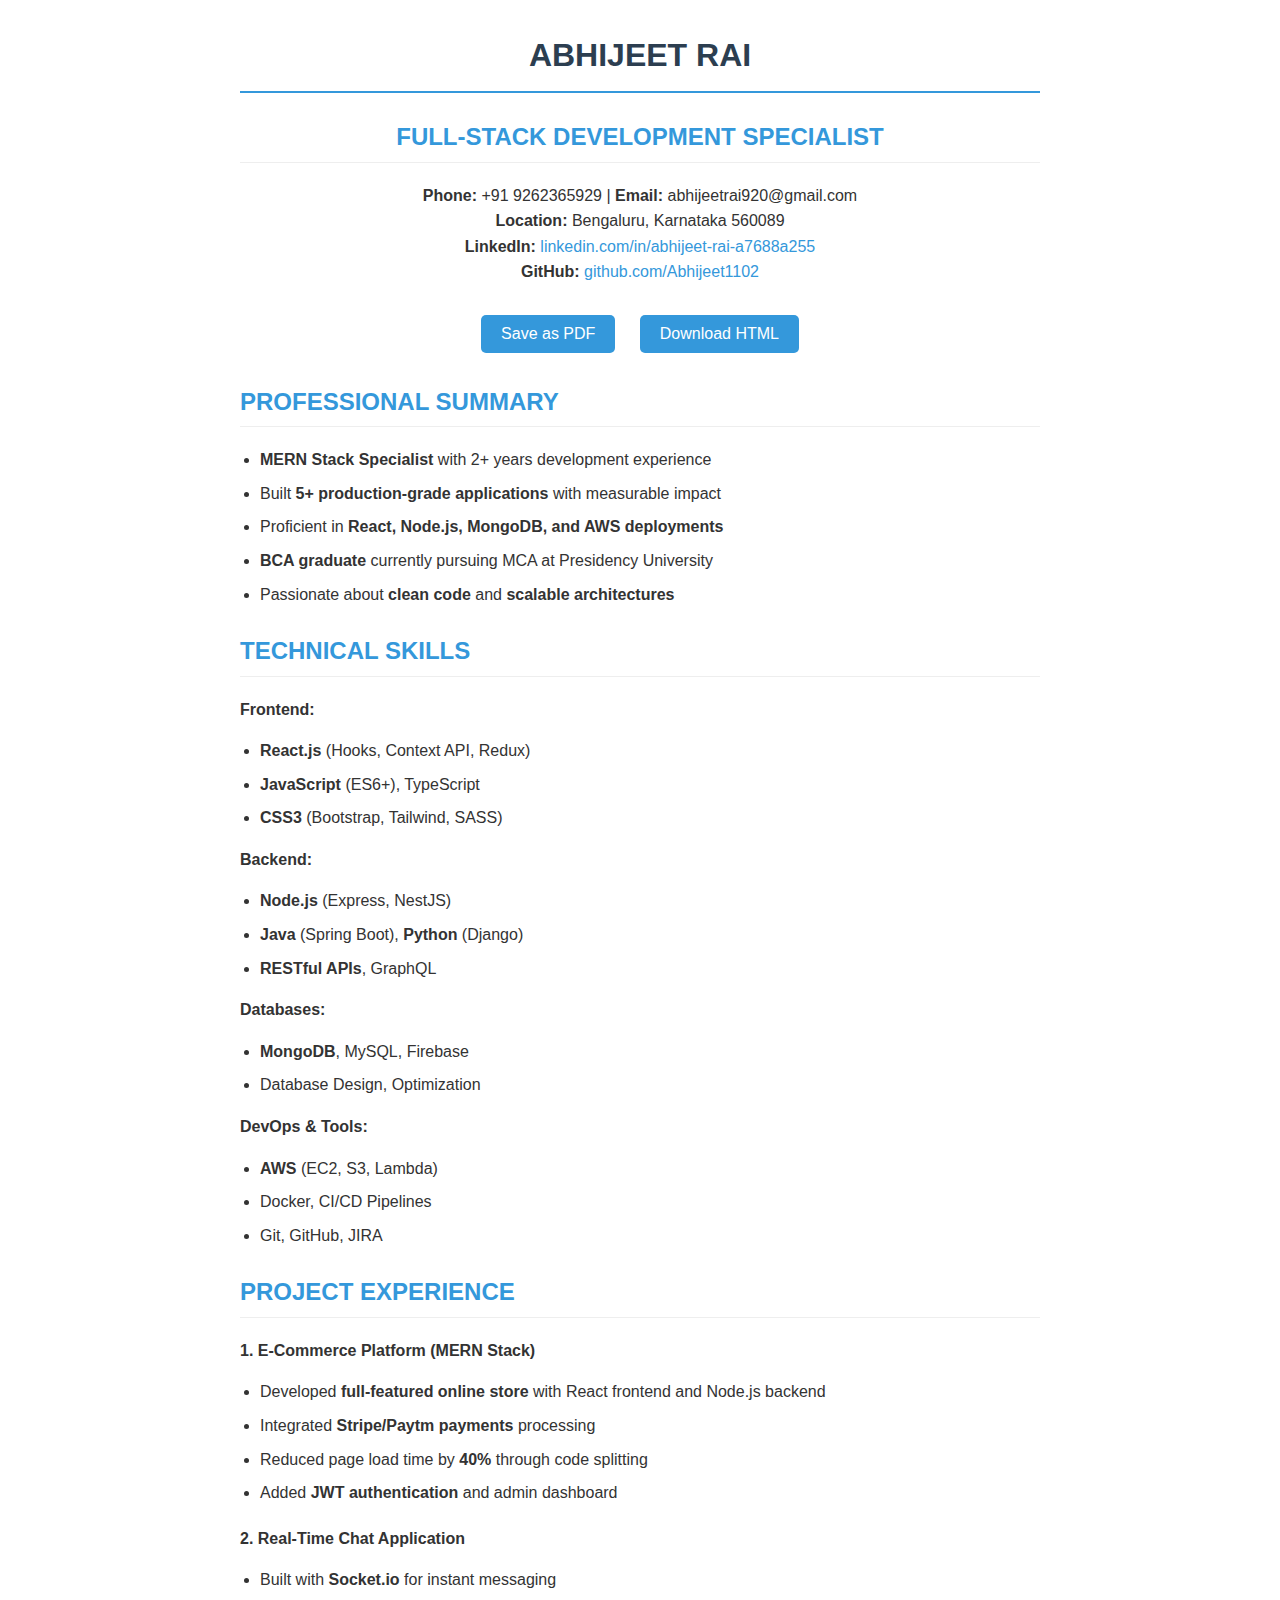
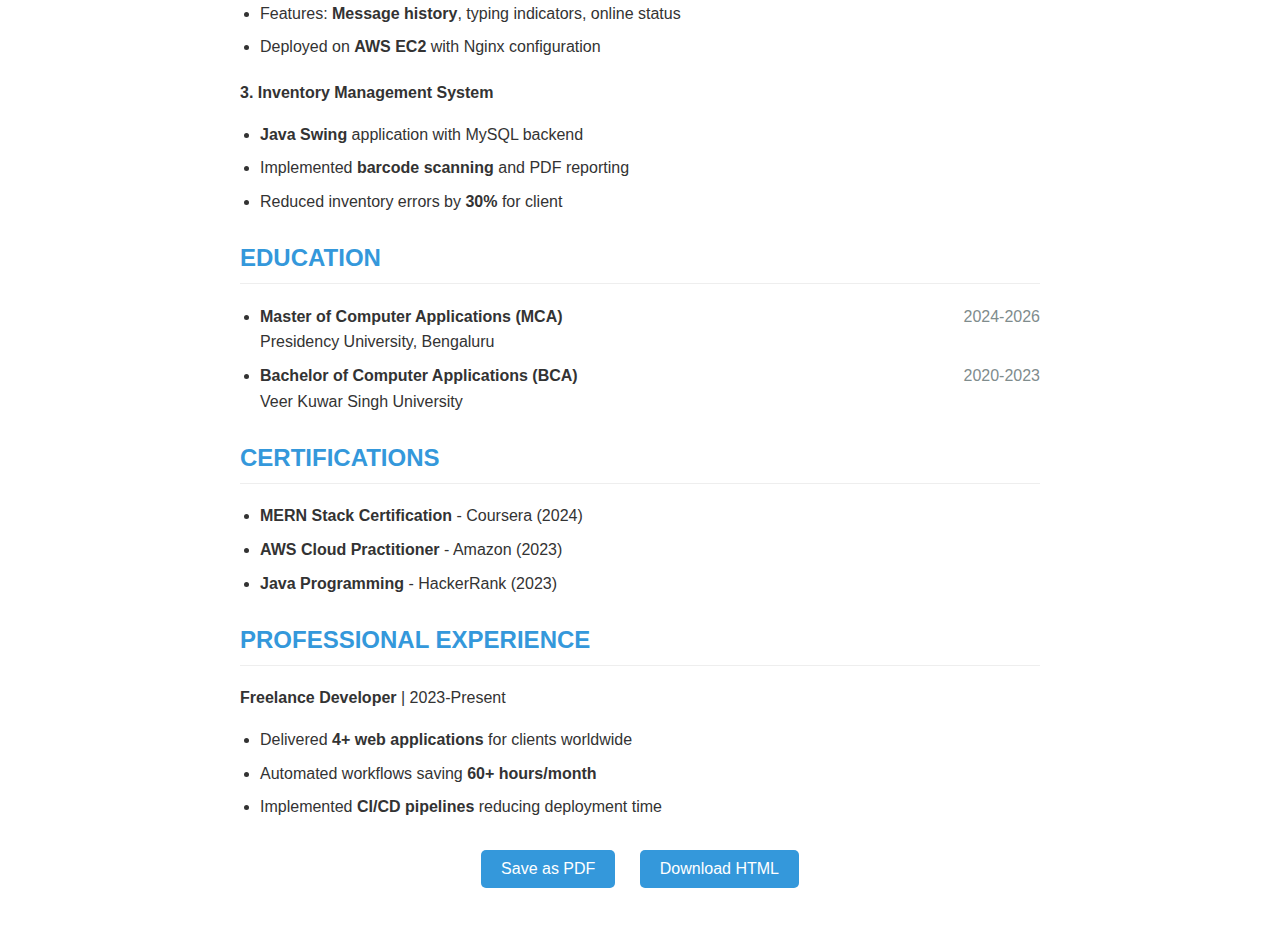
<file: Resume.html>
<html lang="en"><head>
    <meta charset="UTF-8">
    <meta name="viewport" content="width=device-width, initial-scale=1.0">
    <title>Abhijeet Rai - Full Stack Developer Resume</title>
    <style>body { margin: 0; }</style><style>
        body {
            font-family: 'Segoe UI', Tahoma, Geneva, Verdana, sans-serif;
            line-height: 1.6;
            max-width: 800px;
            margin: 0 auto;
            padding: 30px;
            color: #333;
        }
        h1, h2 {
            color: #2c3e50;
        }
        h1 {
            border-bottom: 2px solid #3498db;
            padding-bottom: 10px;
            margin-bottom: 5px;
        }
        h2 {
            border-bottom: 1px solid #eee;
            padding-bottom: 5px;
            margin-top: 25px;
            color: #3498db;
        }
        .header {
            text-align: center;
            margin-bottom: 20px;
        }
        .contact-info {
            margin-bottom: 30px;
            text-align: center;
        }
        .contact-info a {
            color: #3498db;
            text-decoration: none;
        }
        .section {
            margin-bottom: 25px;
        }
        ul {
            padding-left: 20px;
        }
        li {
            margin-bottom: 8px;
        }
        .project {
            margin-bottom: 20px;
        }
        .project-title {
            font-weight: bold;
            margin-bottom: 5px;
        }
        .date {
            float: right;
            color: #7f8c8d;
        }
        .buttons {
            text-align: center;
            margin: 30px 0;
        }
        button {
            background-color: #3498db;
            color: white;
            border: none;
            padding: 10px 20px;
            border-radius: 5px;
            cursor: pointer;
            font-size: 16px;
            margin: 0 10px;
        }
        button:hover {
            background-color: #2980b9;
        }
        @media print {
            body {
                font-size: 12pt;
                padding: 0;
            }
            a {
                text-decoration: none;
                color: #333;
            }
            .buttons {
                display: none;
            }
        }
    </style>
</head>
<body>
    <div class="header">
        <h1>ABHIJEET RAI</h1>
        <h2>FULL-STACK DEVELOPMENT SPECIALIST</h2>
    </div>
    
    <div class="contact-info">
        <p>
            <strong>Phone:</strong> +91 9262365929 | 
            <strong>Email:</strong> abhijeetrai920@gmail.com<br>
            <strong>Location:</strong> Bengaluru, Karnataka 560089<br>
            <strong>LinkedIn:</strong> <a href="https://linkedin.com/in/abhijeet-rai-a7688a255">linkedin.com/in/abhijeet-rai-a7688a255</a><br>
            <strong>GitHub:</strong> <a href="https://github.com/Abhijeet1102">github.com/Abhijeet1102</a>
        </p>
    </div>

    <div class="buttons">
        <button onclick="window.print()">Save as PDF</button>
        <button onclick="downloadHTML()">Download HTML</button>
    </div>

    <div class="section">
        <h2>PROFESSIONAL SUMMARY</h2>
        <ul>
            <li><strong>MERN Stack Specialist</strong> with 2+ years development experience</li>
            <li>Built <strong>5+ production-grade applications</strong> with measurable impact</li>
            <li>Proficient in <strong>React, Node.js, MongoDB, and AWS deployments</strong></li>
            <li><strong>BCA graduate</strong> currently pursuing MCA at Presidency University</li>
            <li>Passionate about <strong>clean code</strong> and <strong>scalable architectures</strong></li>
        </ul>
    </div>

    <div class="section">
        <h2>TECHNICAL SKILLS</h2>
        <p><strong>Frontend:</strong></p>
        <ul>
            <li><strong>React.js</strong> (Hooks, Context API, Redux)</li>
            <li><strong>JavaScript</strong> (ES6+), TypeScript</li>
            <li><strong>CSS3</strong> (Bootstrap, Tailwind, SASS)</li>
        </ul>
        
        <p><strong>Backend:</strong></p>
        <ul>
            <li><strong>Node.js</strong> (Express, NestJS)</li>
            <li><strong>Java</strong> (Spring Boot), <strong>Python</strong> (Django)</li>
            <li><strong>RESTful APIs</strong>, GraphQL</li>
        </ul>
        
        <p><strong>Databases:</strong></p>
        <ul>
            <li><strong>MongoDB</strong>, MySQL, Firebase</li>
            <li>Database Design, Optimization</li>
        </ul>
        
        <p><strong>DevOps &amp; Tools:</strong></p>
        <ul>
            <li><strong>AWS</strong> (EC2, S3, Lambda)</li>
            <li>Docker, CI/CD Pipelines</li>
            <li>Git, GitHub, JIRA</li>
        </ul>
    </div>

    <div class="section">
        <h2>PROJECT EXPERIENCE</h2>
        
        <div class="project">
            <div class="project-title">1. E-Commerce Platform (MERN Stack)</div>
            <ul>
                <li>Developed <strong>full-featured online store</strong> with React frontend and Node.js backend</li>
                <li>Integrated <strong>Stripe/Paytm payments</strong> processing</li>
                <li>Reduced page load time by <strong>40%</strong> through code splitting</li>
                <li>Added <strong>JWT authentication</strong> and admin dashboard</li>
            </ul>
        </div>
        
        <div class="project">
            <div class="project-title">2. Real-Time Chat Application</div>
            <ul>
                <li>Built with <strong>Socket.io</strong> for instant messaging</li>
                <li>Features: <strong>Message history</strong>, typing indicators, online status</li>
                <li>Deployed on <strong>AWS EC2</strong> with Nginx configuration</li>
            </ul>
        </div>
        
        <div class="project">
            <div class="project-title">3. Inventory Management System</div>
            <ul>
                <li><strong>Java Swing</strong> application with MySQL backend</li>
                <li>Implemented <strong>barcode scanning</strong> and PDF reporting</li>
                <li>Reduced inventory errors by <strong>30%</strong> for client</li>
            </ul>
        </div>
    </div>

    <div class="section">
        <h2>EDUCATION</h2>
        <ul>
            <li>
                <strong>Master of Computer Applications (MCA)</strong>
                <span class="date">2024-2026</span><br>
                Presidency University, Bengaluru
            </li>
            <li>
                <strong>Bachelor of Computer Applications (BCA)</strong>
                <span class="date">2020-2023</span><br>
                Veer Kuwar Singh University
            </li>
        </ul>
    </div>

    <div class="section">
        <h2>CERTIFICATIONS</h2>
        <ul>
            <li><strong>MERN Stack Certification</strong> - Coursera (2024)</li>
            <li><strong>AWS Cloud Practitioner</strong> - Amazon (2023)</li>
            <li><strong>Java Programming</strong> - HackerRank (2023)</li>
        </ul>
    </div>

    <div class="section">
        <h2>PROFESSIONAL EXPERIENCE</h2>
        <p><strong>Freelance Developer</strong> | 2023-Present</p>
        <ul>
            <li>Delivered <strong>4+ web applications</strong> for clients worldwide</li>
            <li>Automated workflows saving <strong>60+ hours/month</strong></li>
            <li>Implemented <strong>CI/CD pipelines</strong> reducing deployment time</li>
        </ul>
    </div>

    <div class="buttons">
        <button onclick="window.print()">Save as PDF</button>
        <button onclick="downloadHTML()">Download HTML</button>
    </div>

    <script>
        function downloadHTML() {
            const htmlContent = document.documentElement.outerHTML;
            const blob = new Blob([htmlContent], { type: 'text/html' });
            const url = URL.createObjectURL(blob);
            
            const a = document.createElement('a');
            a.href = url;
            a.download = 'Abhijeet_Rai_Resume.html';
            document.body.appendChild(a);
            a.click();
            document.body.removeChild(a);
            URL.revokeObjectURL(url);
        }
    </script>

</body></html>
</file>
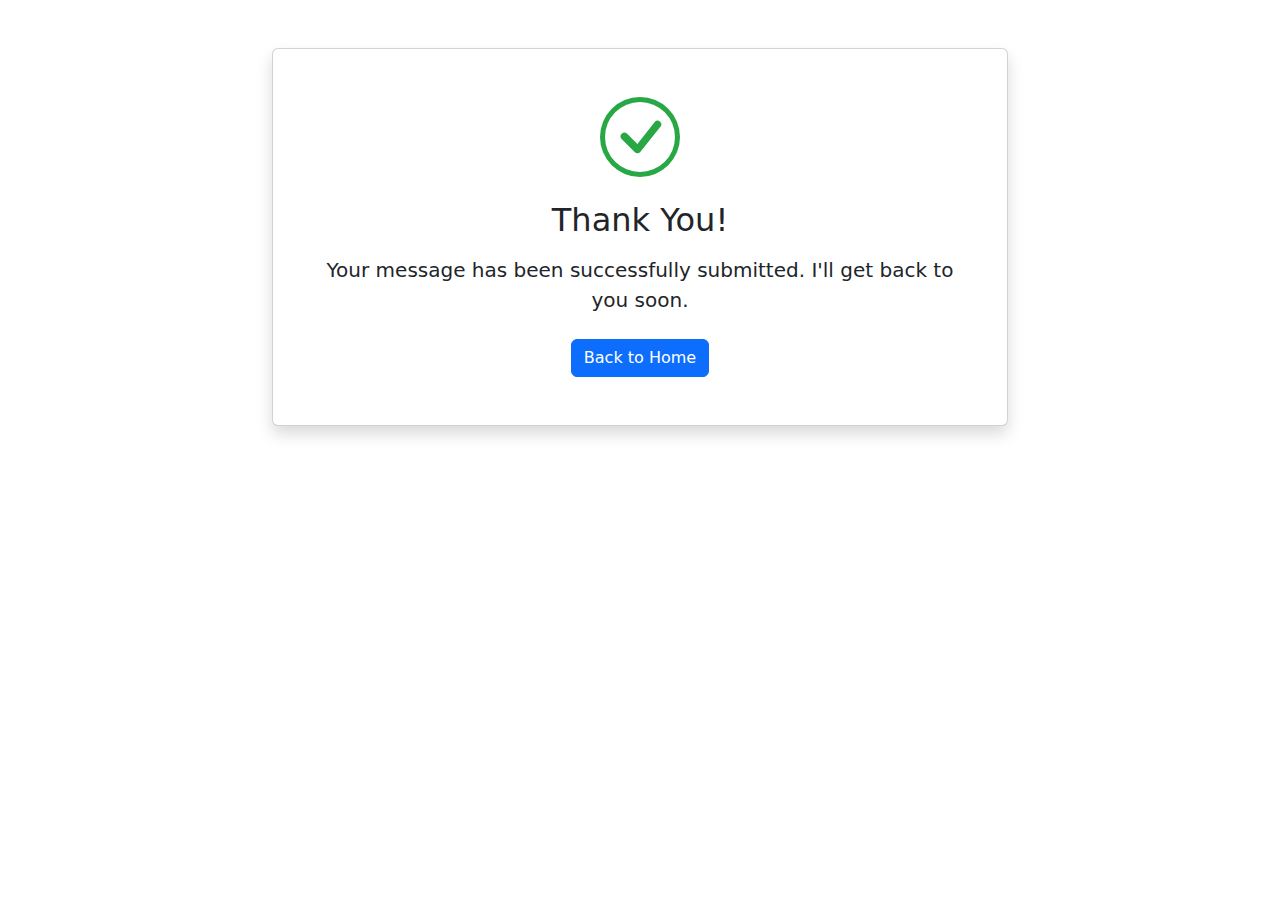
<file: thankyou.html>
<!DOCTYPE html>
<html lang="en">
<head>
  <meta charset="UTF-8">
  <meta name="viewport" content="width=device-width, initial-scale=1.0">
  <title>Thank You</title>
  <link href="https://cdn.jsdelivr.net/npm/bootstrap@5.3.0/dist/css/bootstrap.min.css" rel="stylesheet">
</head>
<body>
  <div class="container py-5">
    <div class="row justify-content-center">
      <div class="col-md-8 text-center">
        <div class="card shadow">
          <div class="card-body p-5">
            <div class="mb-4">
              <svg xmlns="http://www.w3.org/2000/svg" width="80" height="80" fill="#28a745" class="bi bi-check-circle" viewBox="0 0 16 16">
                <path d="M8 15A7 7 0 1 1 8 1a7 7 0 0 1 0 14zm0 1A8 8 0 1 0 8 0a8 8 0 0 0 0 16z"/>
                <path d="M10.97 4.97a.235.235 0 0 0-.02.022L7.477 9.417 5.384 7.323a.75.75 0 0 0-1.06 1.06L6.97 11.03a.75.75 0 0 0 1.079-.02l3.992-4.99a.75.75 0 0 0-1.071-1.05z"/>
              </svg>
            </div>
            <h2 class="mb-3">Thank You!</h2>
            <p class="lead mb-4">Your message has been successfully submitted. I'll get back to you soon.</p>
            <a href="index.html" class="btn btn-primary">Back to Home</a>
          </div>
        </div>
      </div>
    </div>
  </div>
</body>
</html>
</file>
